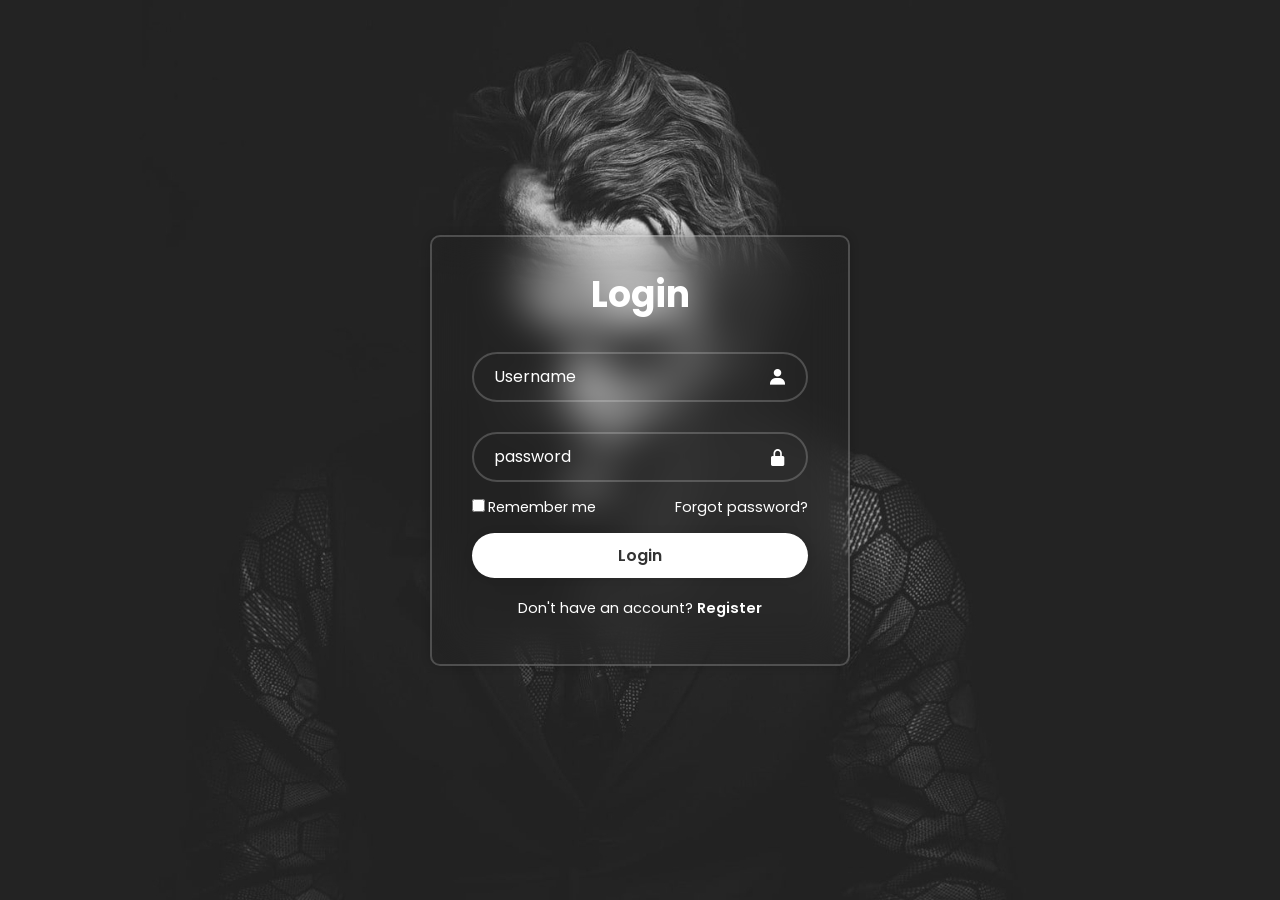
<file: index.html>
<!DOCTYPE html>
<html lang="en">
<head>
    <meta charset="UTF-8">
    <meta http-equiv="X-UA-Compatible" content="IE=edge">
    <meta name="viewport" content="width=device-width, initial-scale=1.0">
    <title>Login Form</title>
    <link rel="stylesheet" href="style2.css">
    <link href='https://unpkg.com/boxicons@2.1.4/css/boxicons.min.css' rel='stylesheet'>
</head>
<body>
    
<div class="wrapper">
    <form action="">
    <h1>Login</h1>
    <div class="input-box">
        <input type="text" placeholder="Username" required>
        <i class='bx bxs-user'></i>
        </div>
        <div class="input-box">
            <input type="password" placeholder="password" required>
            <i class='bx bxs-lock-alt' ></i>
        </div>

<div class="remember-forgot">
    <label><input type="checkbox">Remember me</label>
    <a href="#">Forgot password?</a>
</div>

<a href="first.html"><button type="button"  class="btn">Login</button></a>



<div class="register-link">
    <P> Don't have an account? <a href="#">Register</a>
    </P>
</div>

</form>
</div>
</body>
</html>
</file>
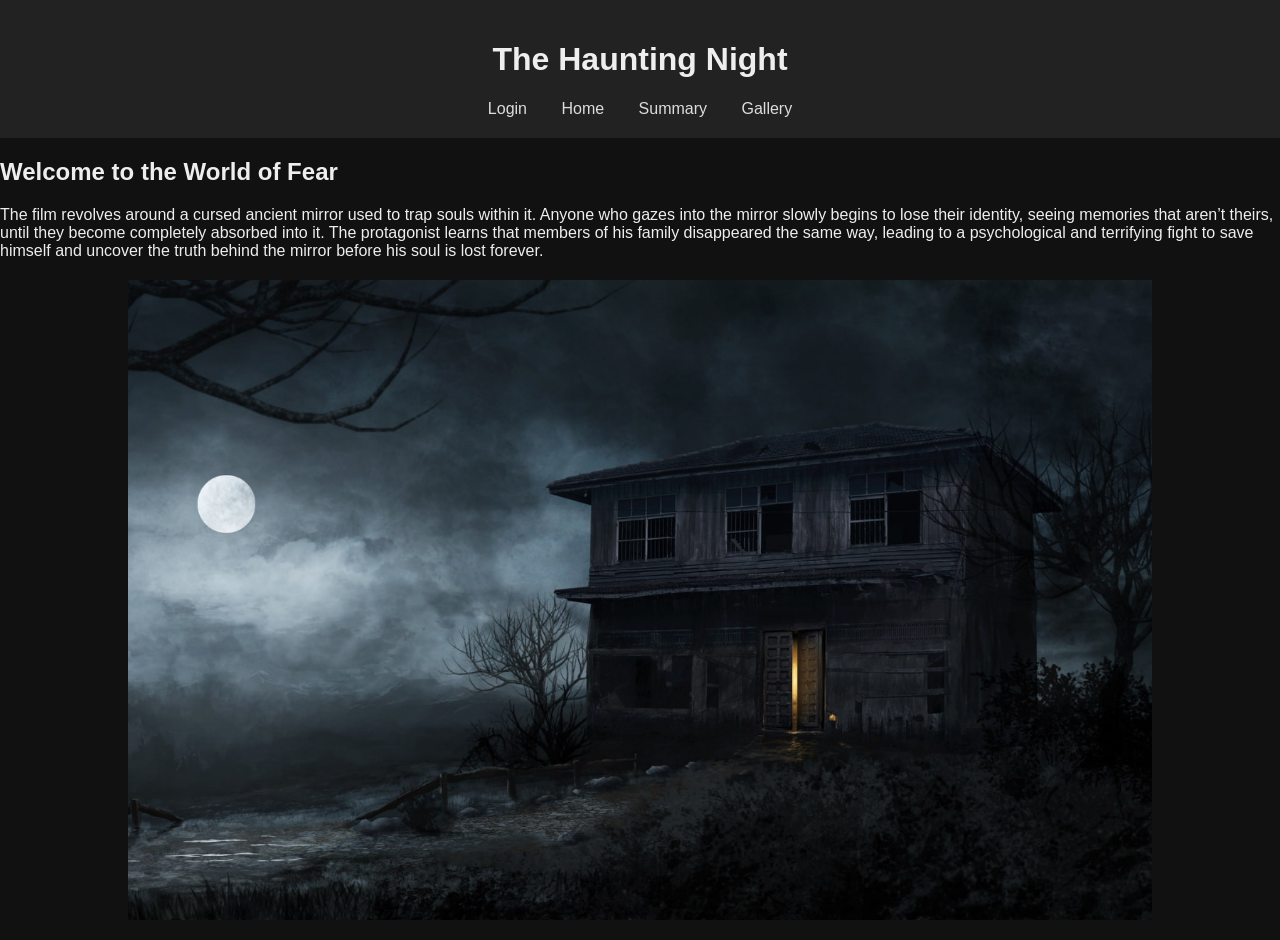
<file: first.html>
<!DOCTYPE html>
<html lang="en">
<head>
  <meta charset="UTF-8" />
  <meta name="viewport" content="width=device-width, initial-scale=1.0"/>
  <title>Horror Movie - Home</title>
  <link rel="stylesheet" href="style.css" />
</head>
<body>
  <header>
    <h1>The Haunting Night</h1>
    <nav>
      <a href="index.html">Login</a>
      <a href="first.html">Home</a>
      <a href="summary.html">Summary</a>
      <a href="gallery.html">Gallery</a>
    </nav>
  </header>

  <main>
    <section>
      <h2>Welcome to the World of Fear</h2>
      <p>The film revolves around a cursed ancient mirror used to trap souls within it. Anyone who gazes into the mirror slowly begins to lose their identity, seeing memories that aren’t theirs, until they become completely absorbed into it. The protagonist learns that members of his family disappeared the same way, leading to a psychological and terrifying fight to save himself and uncover the truth behind the mirror before his soul is lost forever.</p>
      <img src="horr.jpg" alt="Haunted House" class="main-img"/>
    </section>
  </main>

</body>
</html>
</file>
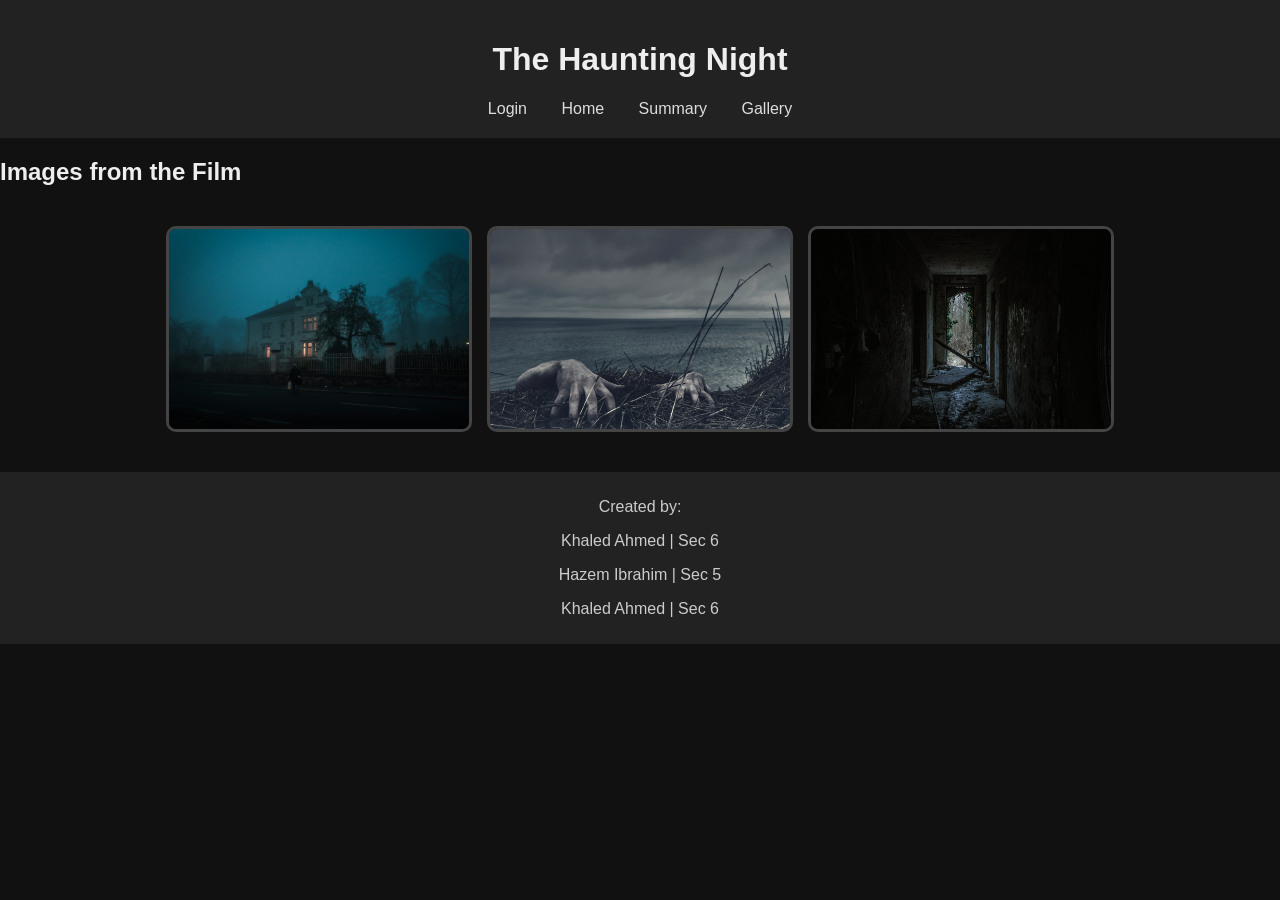
<file: gallery.html>
<!DOCTYPE html>
<html lang="en">
<head>
  <meta charset="UTF-8" />
  <meta name="viewport" content="width=device-width, initial-scale=1.0"/>
  <title>Horror Movie - Online Images</title>
  <link rel="stylesheet" href="style.css" />
</head>
<body>
  <header>
    <h1>The Haunting Night</h1>
    <nav>
      <a href="index.html">Login</a>
      <a href="first.html">Home</a>
      <a href="summary.html">Summary</a>
      <a href="gallery.html">Gallery</a>
    </nav>
  </header>

  <main>
    <section>
      <h2> Images from the Film</h2>
      <div class="gallery">
        <img src="horr5.jpg" alt="Haunted House in Forest">
        <img src="horr2.jpg" alt="Dark Shadow Lake">
        <img src="horr4.jpg" alt="Scary Spooky Corridor">
      </div>
    </section>
  </main>

  <footer>
    <p>Created by: </p>
    <p> Khaled Ahmed | Sec 6</p>
    <p> Hazem Ibrahim | Sec 5</p>
    <p> Khaled Ahmed | Sec 6</p>
  </footer>
</body>
</html>
</file>
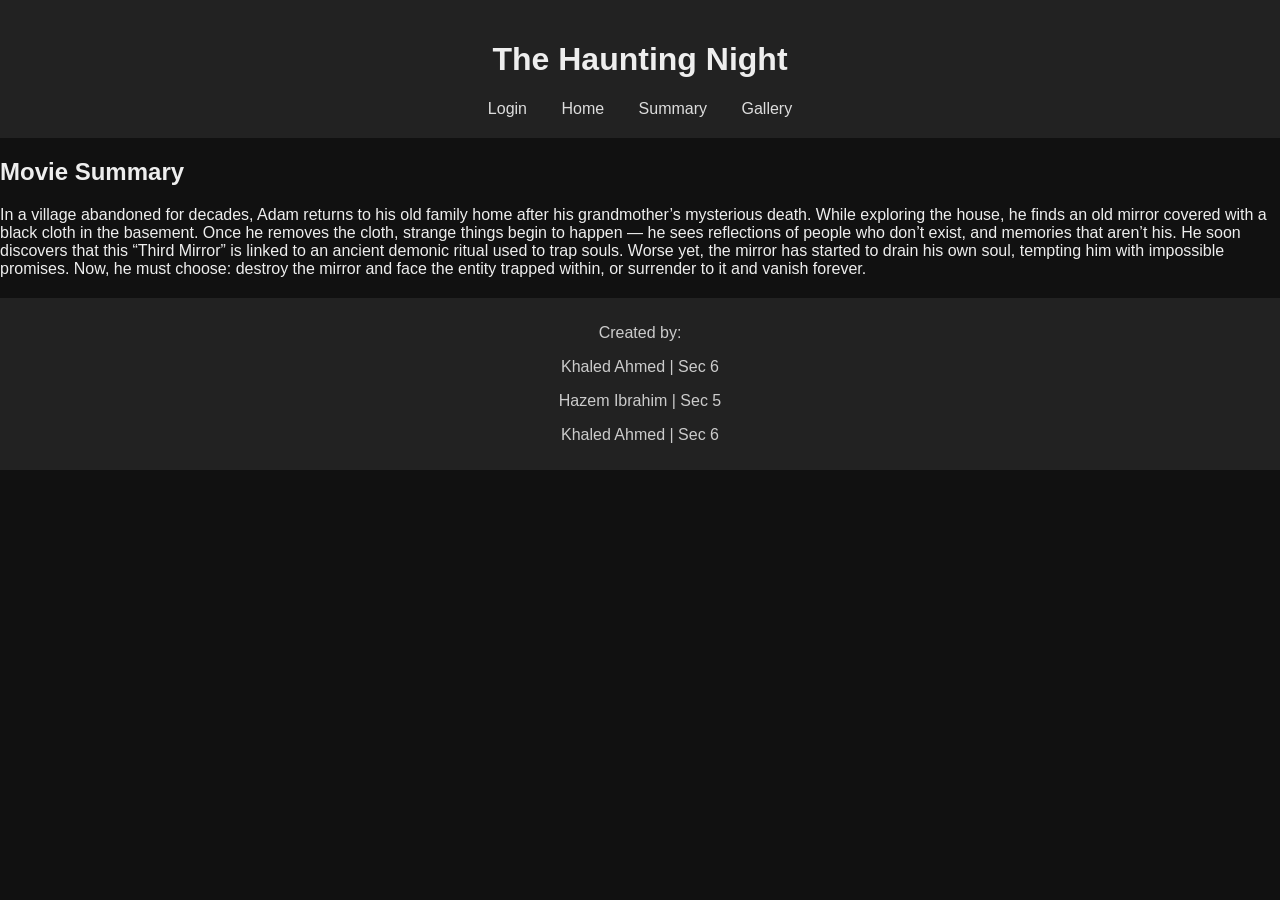
<file: summary.html>
<!DOCTYPE html>
<html lang="en">
<head>
  <meta charset="UTF-8" />
  <meta name="viewport" content="width=device-width, initial-scale=1.0"/>
  <title>Horror Movie - Summary</title>
  <link rel="stylesheet" href="style.css" />
</head>
<body>
  <header>
    <h1>The Haunting Night</h1>
    <nav>
      <a href="index.html">Login</a>
      <a href="first.html">Home</a>
      <a href="summary.html">Summary</a>
      <a href="gallery.html">Gallery</a>
    </nav>
  </header>

  <main>
    <section>
      <h2>Movie Summary</h2>
      <p>
        In a village abandoned for decades, Adam returns to his old family home after his grandmother’s mysterious death. While exploring the house, he finds an old mirror covered with a black cloth in the basement. Once he removes the cloth, strange things begin to happen — he sees reflections of people who don’t exist, and memories that aren’t his.
        
        He soon discovers that this “Third Mirror” is linked to an ancient demonic ritual used to trap souls. Worse yet, the mirror has started to drain his own soul, tempting him with impossible promises. Now, he must choose: destroy the mirror and face the entity trapped within, or surrender to it and vanish forever.</p>
    </section>
  </main>

  <footer>
    <p>Created by: </p>
    <p> Khaled Ahmed | Sec 6</p>
    <p> Hazem Ibrahim | Sec 5</p>
    <p> Khaled Ahmed | Sec 6</p>
  </footer>
</body>
</html>
</file>
<file: style2.css>
@import url("https://fonts.googleapis.com/css2?family=poppins:wght@300;400;500;600;700;800;900&display=swap");


*{
    margin: 0;
    padding: 0;
    box-sizing: border-box;
    font-family: "poppins", sans-serif;

}

body{
    display: flex;
    justify-content: center;
    align-items: center;
    min-height: 100vh;
    background: url(joker.jpg) no-repeat;
    background-size: cover;
    background-position: center;
}

.wrapper {
    width: 420px;
    background: transparent;
    border: 2px solid rgba(255, 255, 255, .2);
    backdrop-filter: blur(20px);
    box-shadow: 0 0 10px rgba(0, 0, 0, .2);
    color: #fff;
    border-radius: 10px;
    padding: 30px 40px;
}

.wrapper h1 {
font-size: 36px;
text-align: center;
}

.wrapper .input-box{
    width: 100%;
    height: 50px;
   position: relative;
    margin: 30px 0;
}

.input-box input{
    width: 100%;
    height: 100%;
    background: transparent;
    border: none;
    outline: none;
    border: 2px solid rgba(255, 255, 255, .2);
    border-radius: 40px;
    font-size: 16px;
    color: #fff;
    padding: 20px 45px 20px 20px;
}

.input-box input::placeholder {
color: #fff;
}

.input-box i {
    position: absolute;
    right: 20px;
    top: 50%;
    transform: translateY(-50%);
    font-size: 20px;
}

.wrapper .remember-forgot {
    display: flex;
    justify-content: space-between;
    font-size: 14.5px;
    margin: -15px 0 15px;
}
.remember-forgot label input {
    accent-color: #fff;
    margin-right: 3px;
    cursor: pointer;
}

.remember-forgot a {
    color: #fff;
    text-decoration: none;
}

.remember-forgot a:hover {
    text-decoration: underline;
}

.wrapper .btn {
    width: 100%;
    height: 45px;
    background: #fff;
    border-radius: 40px;
    border: none;
    outline: none;
    cursor: pointer;
    box-shadow: 0 0 10px rgba(0, 0, 0, .1);
    font-size: 16px;
    color: #333;
    font-weight: 600;
}

.wrapper .register-link {
font-size: 14.5px;
text-align: center;
margin: 20px 0 15px;
}
.register-link p a {
    color: #fff;
    text-decoration: none;
    font-weight: 600;
}
.register-link p a:hover {
    text-decoration: underline;
}
</file>
<file: style.css>
body {
  font-family: Arial, sans-serif;
  background-color: #111;
  color: #eee;
  margin: 0;
  padding: 0;
}

header {
  background-color: #222;
  padding: 20px;
  text-align: center;
}

nav a {
  margin: 0 15px;
  color: #ddd;
  text-decoration: none;
}

nav a:hover {
  color: #e40a0a;
  
}

.main-img {
  display: block;
  margin: 20px auto;
  max-width: 80%;
}

.gallery {
  display: flex;
  justify-content: center;
  gap: 15px;
  flex-wrap: wrap;
  padding: 20px;
}

.gallery img {
  width: 300px;
  height: auto;
  border: 3px solid #444;
  border-radius: 10px;
  transition: transform 0.3s;
}

.gallery img:hover {
  transform: scale(1.05);
}

footer {
  background-color: #222;
  text-align: center;
  padding: 10px;
  margin-top: 20px;
  color: #ccc;
}
</file>
